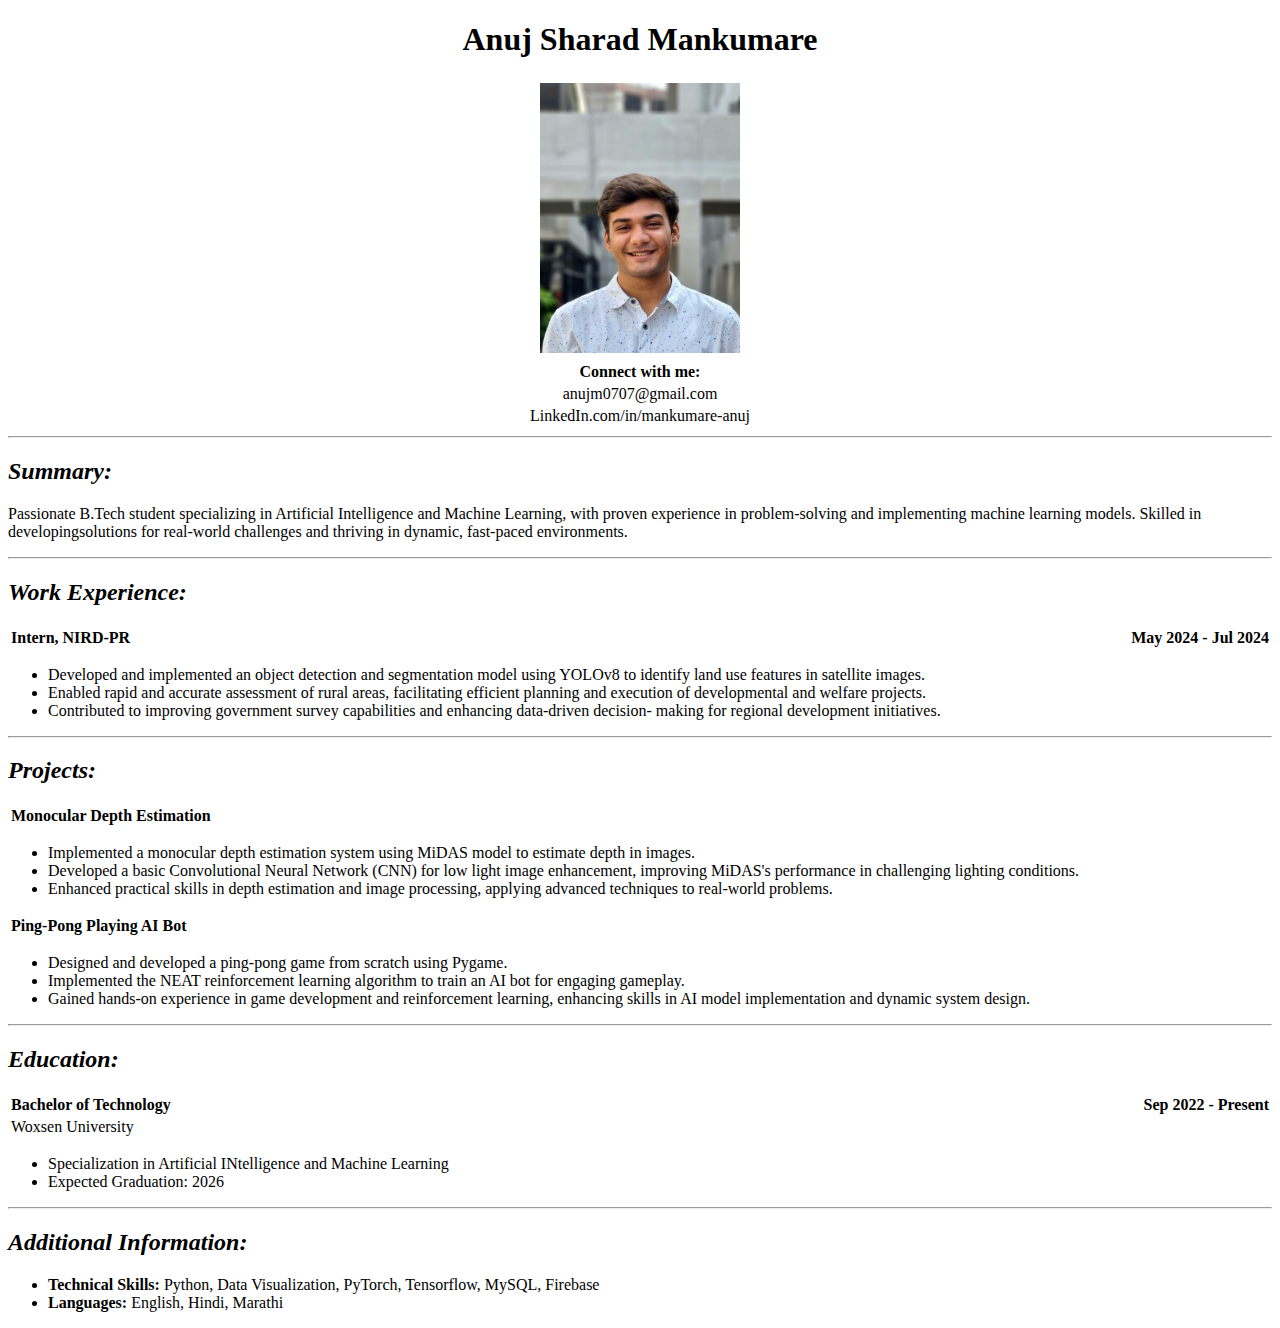
<file: WT_lab1/index.html>
<!DOCTYPE html>
<html>
  <head>
    <title>My CV</title>
    <link rel="icon" type="image/x-icon" href="../assets/small Prime.png"/>
  </head>
  <body>
    <h1 align="center">Anuj Sharad Mankumare</h1>
    <table align="center">
      <tr>
        <td align="center">
          <img
            src="../assets/Anuj Linkdin Pic.jpg"
            alt="My Profile Picture"
            style="width: 200px; height: 270px"
          />
        </td>
      </tr>
    </table>
    <div>
      <table align="center">
        <tr>
          <th>Connect with me:</th>
        </tr>
        <tr>
          <td align="center">anujm0707@gmail.com</td>
        </tr>
        <tr>
          <td align="center">LinkedIn.com/in/mankumare-anuj</td>
        </tr>
      </table>
    </div>
    <hr />
    <div>
      <h2>
        <b><i>Summary:</i></b>
      </h2>
      <p>
        Passionate B.Tech student specializing in Artificial Intelligence and
        Machine Learning, with proven experience in problem-solving and
        implementing machine learning models. Skilled in developingsolutions for
        real-world challenges and thriving in dynamic, fast-paced environments.
      </p>
    </div>
    <hr />
    <!-- Work Experience -->
    <div>
      <h2>
        <b><i>Work Experience:</i></b>
      </h2>
      <table style="width: 100%">
        <tr>
          <td align="left"><b>Intern, NIRD-PR</b></td>
          <td align="right"><b>May 2024 - Jul 2024</b></td>
        </tr>
      </table>
      <ul>
        <li>
          Developed and implemented an object detection and segmentation model
          using YOLOv8 to identify land use features in satellite images.
        </li>
        <li>
          Enabled rapid and accurate assessment of rural areas, facilitating
          efficient planning and execution of developmental and welfare
          projects.
        </li>
        <li>
          Contributed to improving government survey capabilities and enhancing
          data-driven decision- making for regional development initiatives.
        </li>
      </ul>
    </div>
    <hr />
    <!-- Projects -->
    <div>
      <h2>
        <b><i>Projects:</i></b>
      </h2>
      <!-- Project1 -->
      <table style="width: 100%">
        <tr>
          <td align="left"><b>Monocular Depth Estimation</b></td>
        </tr>
      </table>
      <ul>
        <li>
          Implemented a monocular depth estimation system using MiDAS model to
          estimate depth in images.
        </li>
        <li>
          Developed a basic Convolutional Neural Network (CNN) for low light
          image enhancement, improving MiDAS's performance in challenging
          lighting conditions.
        </li>
        <li>
          Enhanced practical skills in depth estimation and image processing,
          applying advanced techniques to real-world problems.
        </li>
      </ul>
      <!-- Project2 -->
      <table style="width: 100%">
        <tr>
          <td align="left"><b>Ping-Pong Playing AI Bot</b></td>
        </tr>
      </table>
      <ul>
        <li>
          Designed and developed a ping-pong game from scratch using Pygame.
        </li>
        <li>
          Implemented the NEAT reinforcement learning algorithm to train an AI
          bot for engaging gameplay.
        </li>
        <li>
          Gained hands-on experience in game development and reinforcement
          learning, enhancing skills in AI model implementation and dynamic
          system design.
        </li>
      </ul>
    </div>
    <hr />
    <!-- Education -->
    <div>
      <h2>
        <b><i>Education:</i></b>
      </h2>
      <table style="width: 100%">
        <tr>
          <td align="left"><b>Bachelor of Technology</b></td>
          <td align="right"><b>Sep 2022 - Present</b></td>
        </tr>
        <tr>
          <td align="left">Woxsen University</td>
        </tr>
      </table>
      <ul>
        <li>Specialization in Artificial INtelligence and Machine Learning</li>
        <li>Expected Graduation: 2026</li>
      </ul>
    </div>
    <hr />
    <!-- Additional Information -->
    <div>
      <h2>
        <b><i>Additional Information:</i></b>
      </h2>
      <ul>
        <li>
          <b>Technical Skills:</b> Python, Data Visualization, PyTorch,
          Tensorflow, MySQL, Firebase
        </li>
        <li><b>Languages:</b> English, Hindi, Marathi</li>
      </ul>
    </div>
  </body>
</html>
</file>
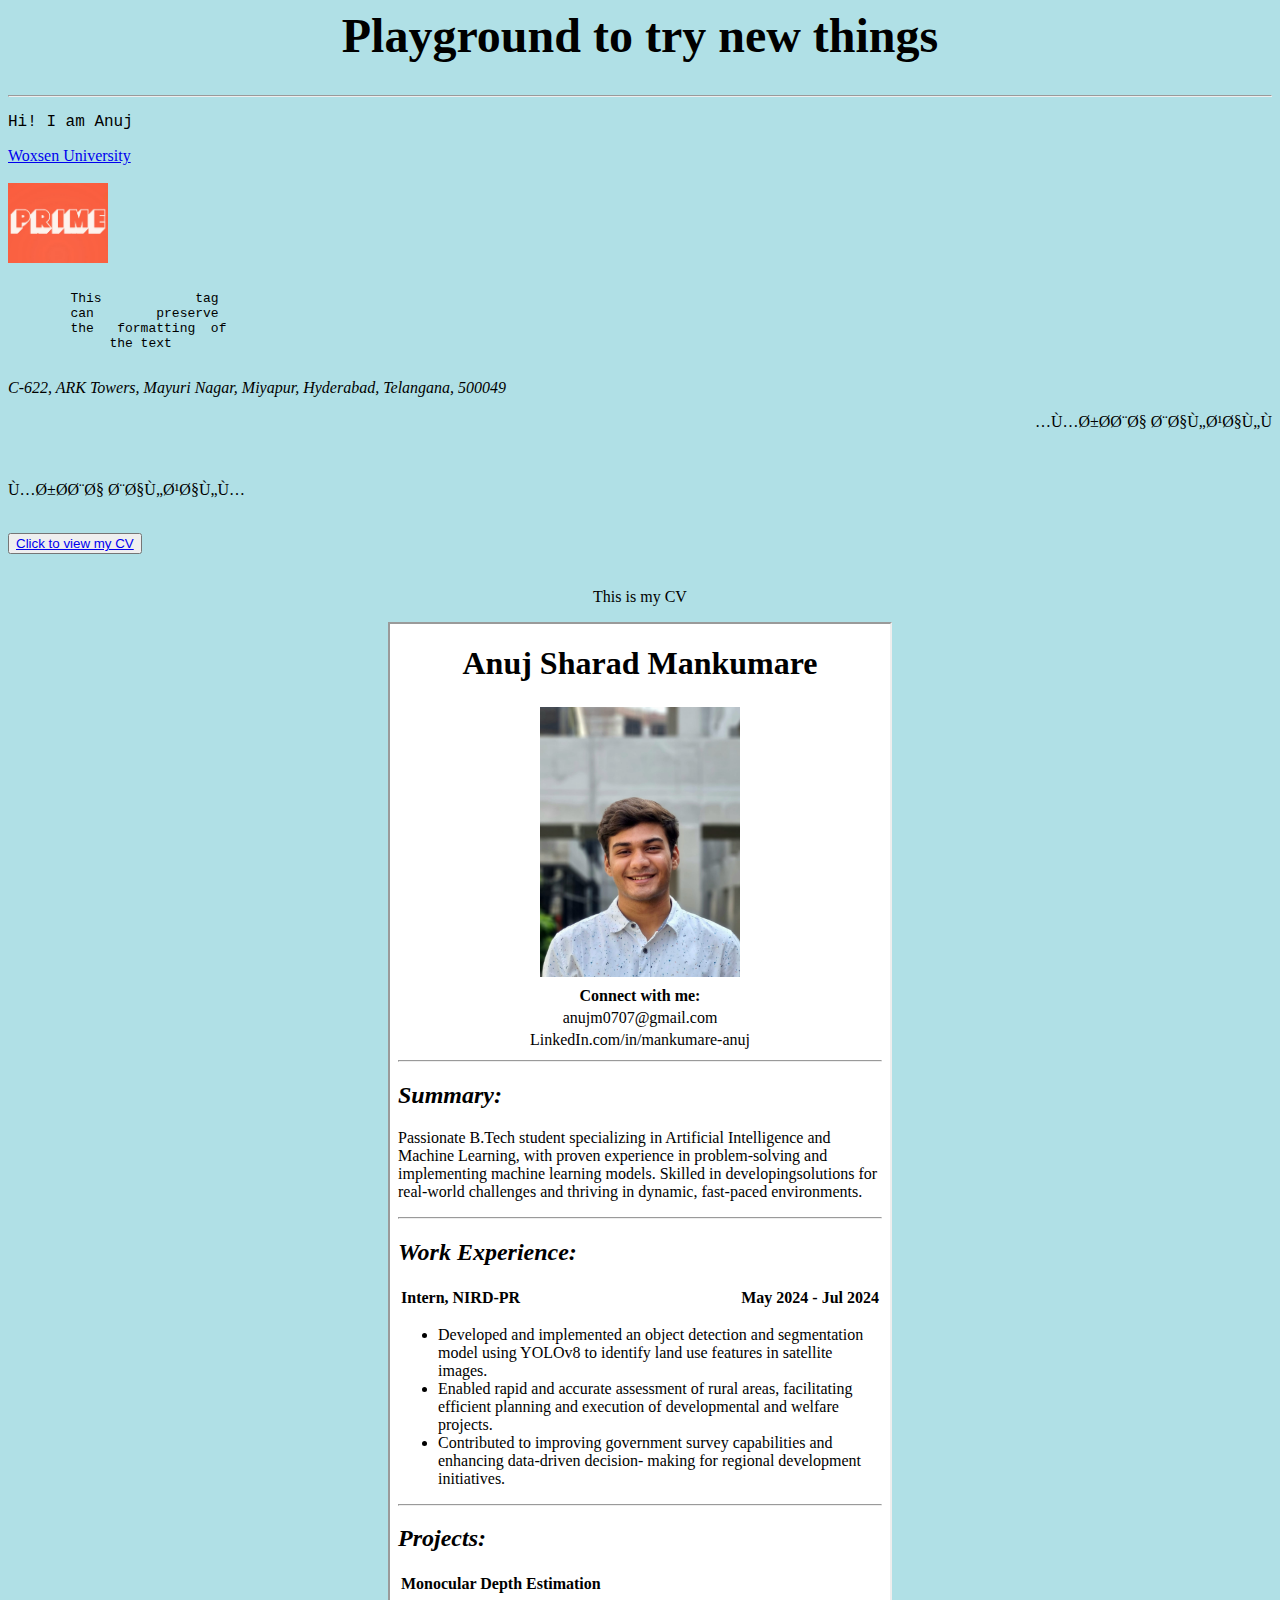
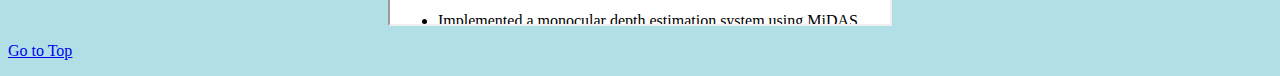
<file: Class/class1.html>
<! DOCTYPE html>
<html>
  <head>
    <title>Class</title>
   <!-- <meta charset="UTF-8"> -->
  </head>

  <body style="background-color: powderblue;"> <!-- adds background color -->
    <h1 id="top" style="font-size:300%" align="center"> Playground to try new things</h1>
    <hr>        <!-- adds horizontal line -->
    <p title="my name" style="font-family:Courier">Hi! I am Anuj</p>     <!-- shows tooltip on hover -->
    <a href="https://www.woxsen.edu.in"> Woxsen University</a>      <!-- open link in new tab -->
    <br/>
    <br/>
    <img src="../assets/small Prime.png" width="100" height="80" alt="My logo">   <!-- Use an image-->
    <pre>                                                   <!-- preserves formatting-->
        This            tag
        can        preserve 
        the   formatting  of
             the text
    </pre>
    <address>
        C-622, ARK Towers,
        Mayuri Nagar,
        Miyapur, Hyderabad,
        Telangana,
        500049
    </address>

    <bdo dir="rtl">
            <p>مرحبا بالعالم</p>
    </bdo>
    <br/>
    <bdo dir="ltr">
        <p>مرحبا بالعالم</p>
    </bdo>

    <br/>
    <button type="button"><a href="#section">Click to view my CV</a></button>
    <br/>
    <br/>
    <div id="section" align="center">
        <p> This is my CV</p>
        <iframe style="background-color: white;" src="../WT_lab1/index.html" height="1000" width="500"></iframe>
    </div>

    <p><a href="#top">Go to Top</a></p>
  </body>
</html>
</file>
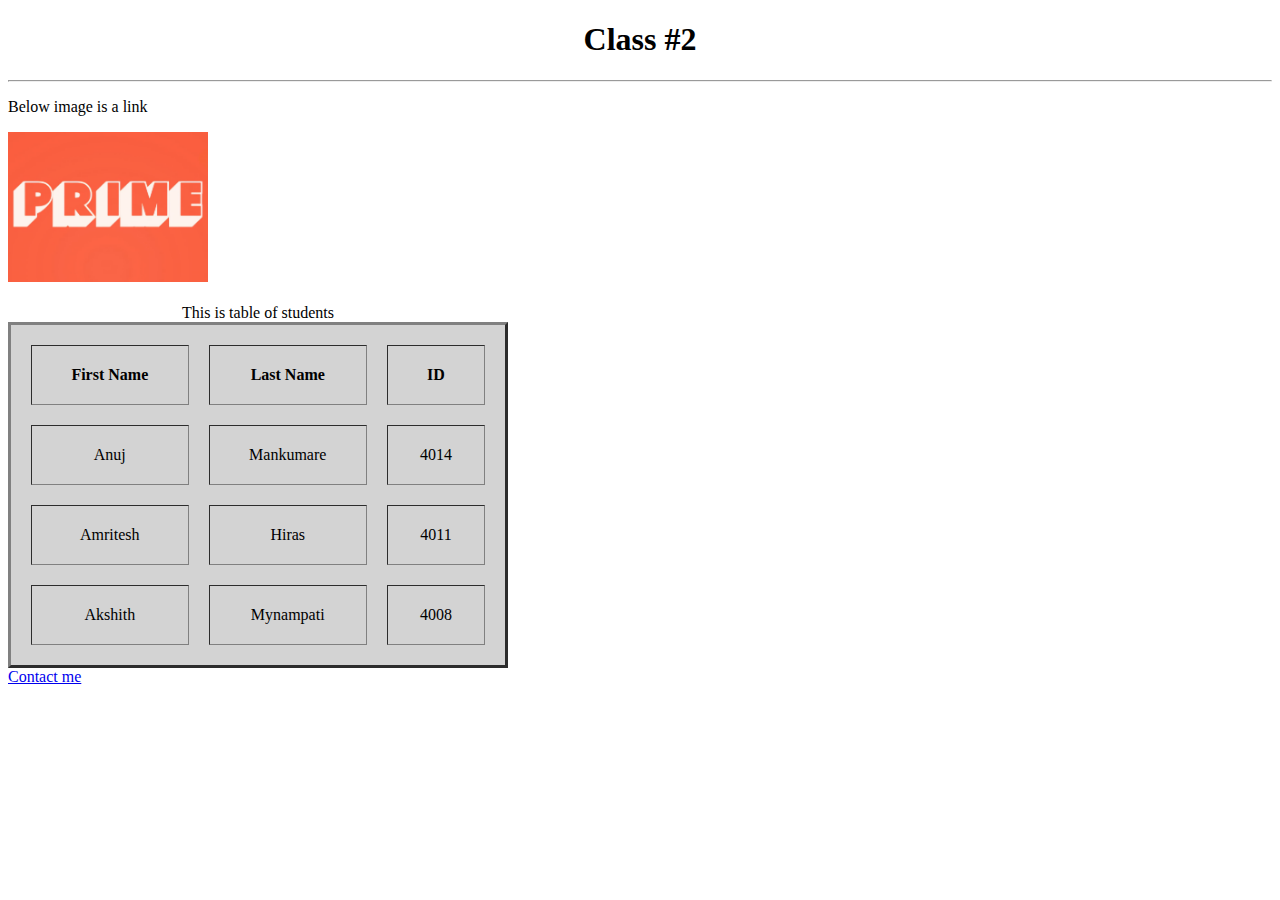
<file: Class/class2.html>
<!DOCTYPE html>
<html>
    <head>
        <title>Class2</title>
    </head>
    <body>
        <h1 align="center">Class #2</h1>
        <hr>
        
        <p>Below image is a link</p>
        <a href="https://www.woxsen.edu.in">
            <img src="../assets/small Prime.png" width="200" height="150">
        </a>
        </br>
        </br>
        <table border="3" height="200" width="500" bgcolor="lightgrey" cellspacing="20" cellpadding="20">
            <caption>This is table of students</caption>
            <tr>
                <th> First Name </th>
                <th> Last Name </th>
                <th> ID </th>
            </tr>

            <tr>
                <td align="center"> Anuj </td>
                <td align="center"> Mankumare </td>
                <td align="center"> 4014 </td>
            </tr>

            <tr>
                <td align="center"> Amritesh </td>
                <td align="center"> Hiras </td>
                <td align="center"> 4011 </td>
            </tr>

            <tr>
                <td align="center"> Akshith </td>
                <td align="center"> Mynampati </td>
                <td align="center"> 4008 </td>
            </tr>
            <colgroup>
                <col span="2" background-color="lightblue">
            </colgroup>
        </table>
        <a href="mailto:anujm0707@gmail.com">Contact me</a>
    </body>
</html>
</file>
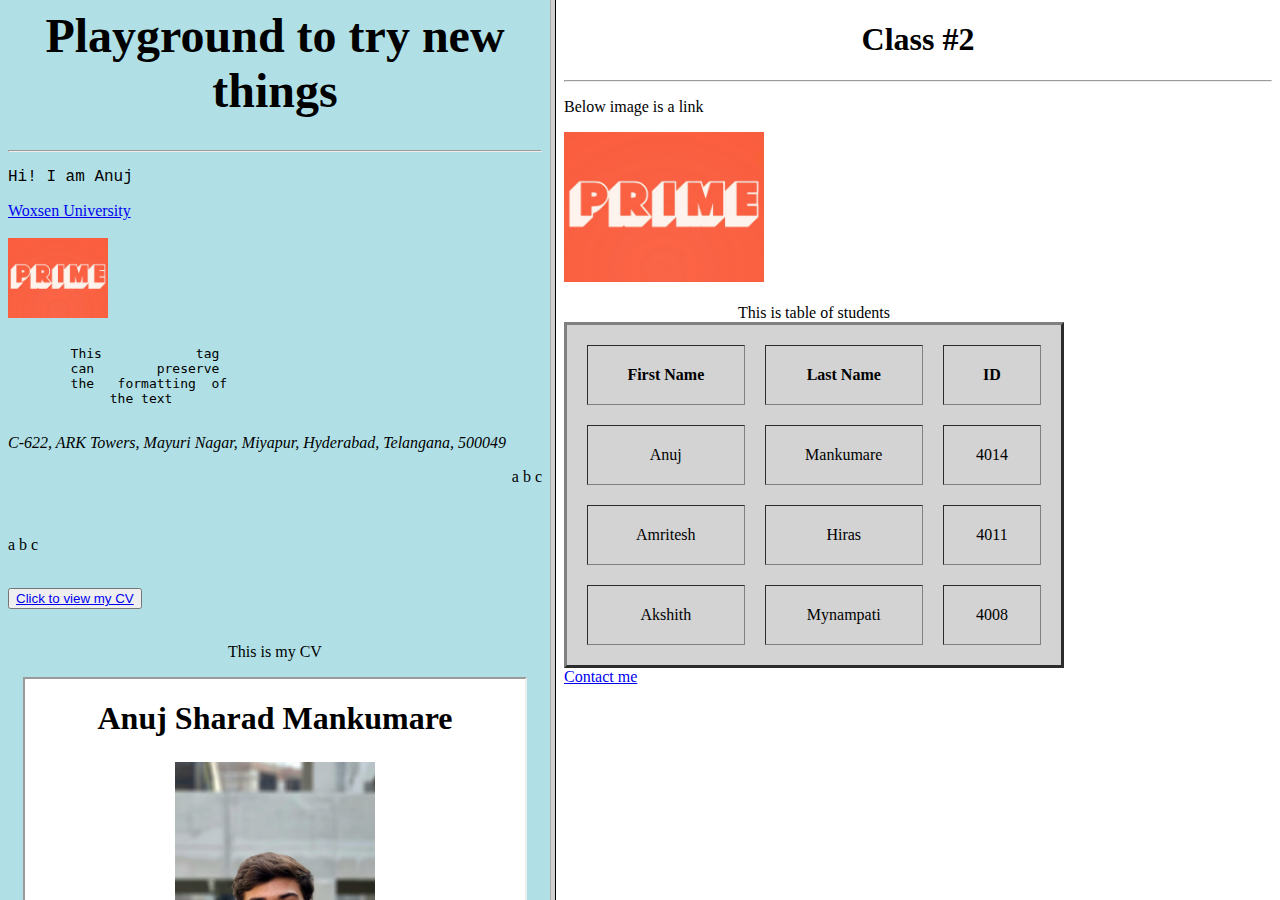
<file: Class/frames.html>
<!DOCTYPE html>
<html>
    <head>
        <title>Class</title>
        <meta charset="UTF-8">
    </head>
    <frameset cols="550,*">
        <frame src="./index1.html" name="leftFrame" />
        <frame src="./index2.html" name="rightFrame"/>
    </frameset>
</html>
</file>
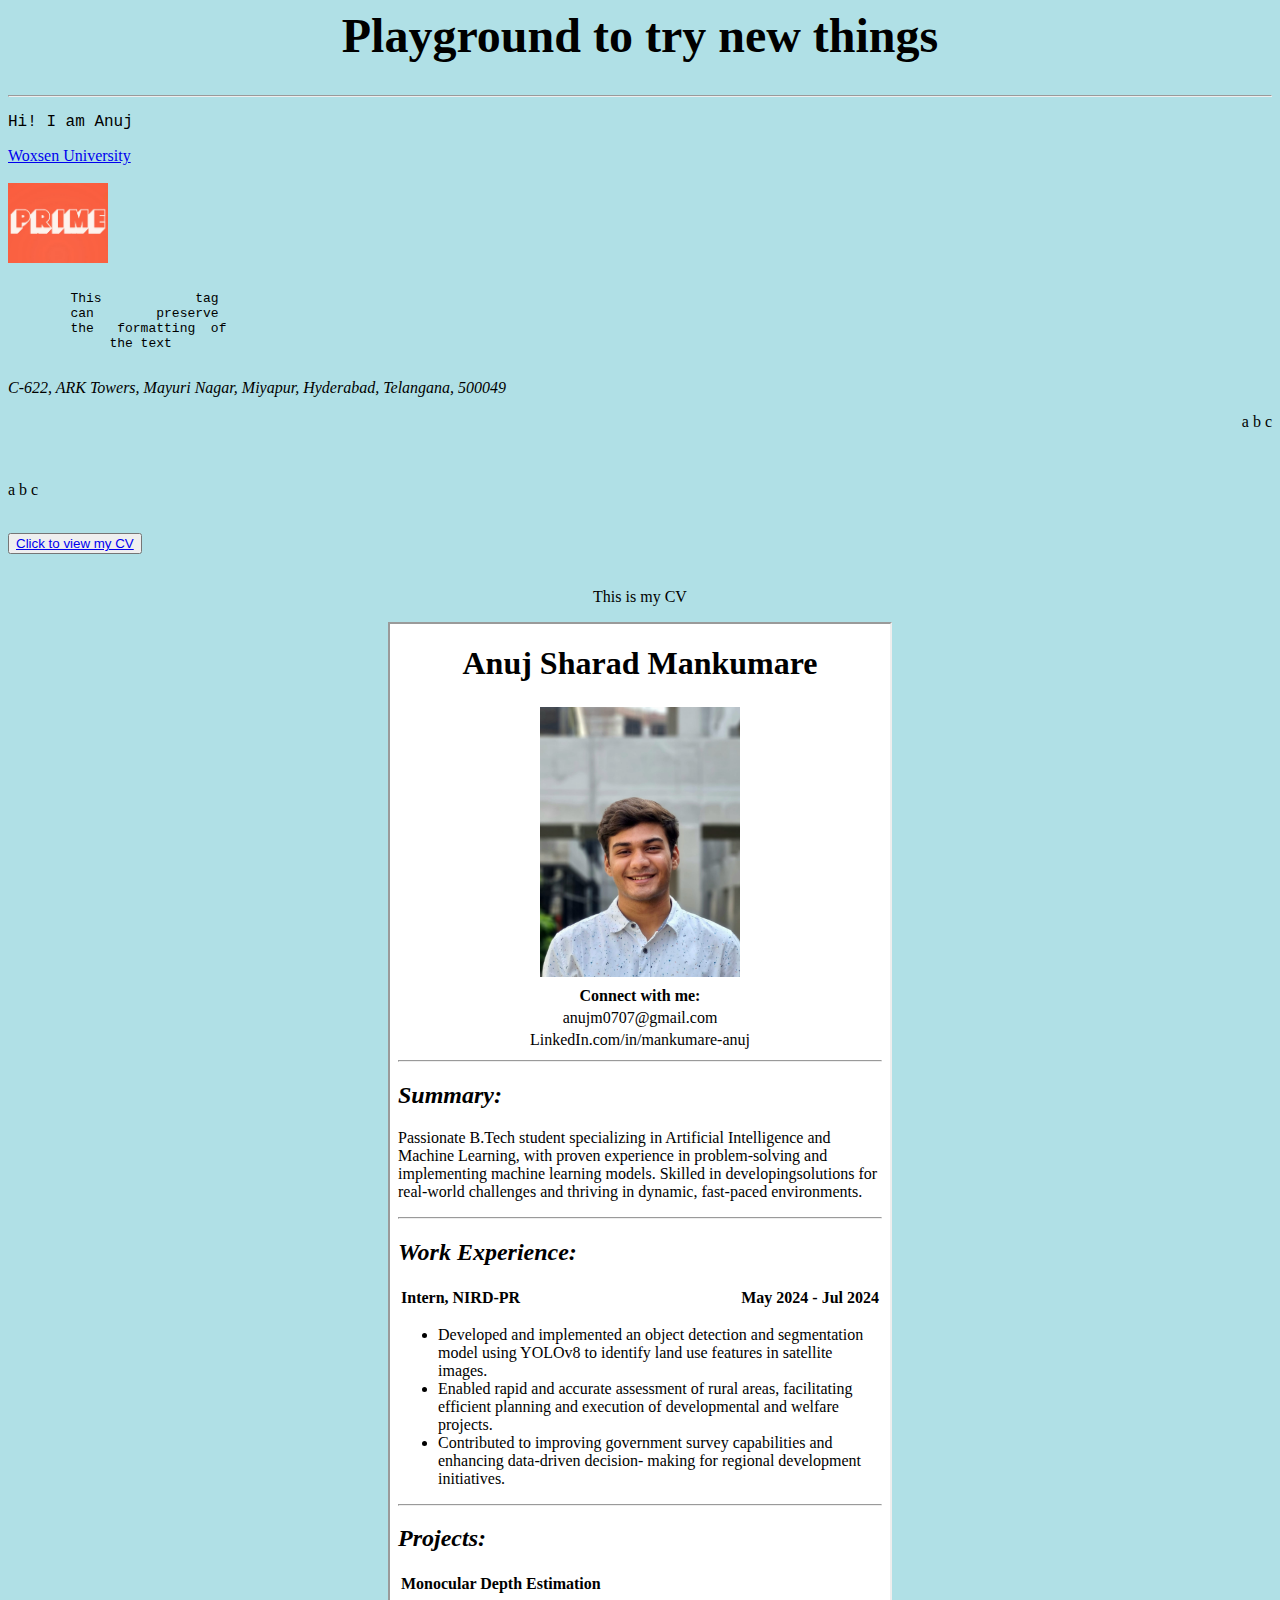
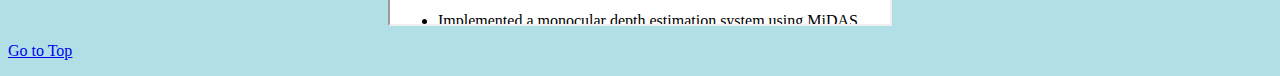
<file: Class/index1.html>
<! DOCTYPE html>
<html>
  <head>
    <title>Class</title>
    <meta charset="UTF-8">
  </head>

  <body style="background-color: powderblue;"> <!-- adds background color -->
    <h1 id="top" style="font-size:300%" align="center"> Playground to try new things</h1>
    <hr>        <!-- adds horizontal line -->
    <p title="my name" style="font-family:Courier">Hi! I am Anuj</p>     <!-- shows tooltip on hover -->
    <a href="https://www.woxsen.edu.in"> Woxsen University</a>      <!-- open link in new tab -->
    <br/>
    <br/>
    <img src="../WT_lab1/small Prime.png" width="100" height="80" alt="My logo">   <!-- Use an image-->
    <pre>                                                   <!-- preserves formatting-->
        This            tag
        can        preserve 
        the   formatting  of
             the text
    </pre>
    <address>
        C-622, ARK Towers,
        Mayuri Nagar,
        Miyapur, Hyderabad,
        Telangana,
        500049
    </address>

    <bdo dir="rtl">
            <p>a b c</p>
    </bdo>
    <br/>
    <bdo dir="ltr">
        <p>a b c</p>
    </bdo>

    <br/>
    <button type="button"><a href="#section">Click to view my CV</a></button>
    <br/>
    <br/>
    <div id="section" align="center">
        <p> This is my CV</p>
        <iframe style="background-color: white;" src="../WT_lab1/index.html" height="1000" width="500"></iframe>
    </div>

    <p><a href="#top">Go to Top</a></p>
  </body>
</html>
</file>
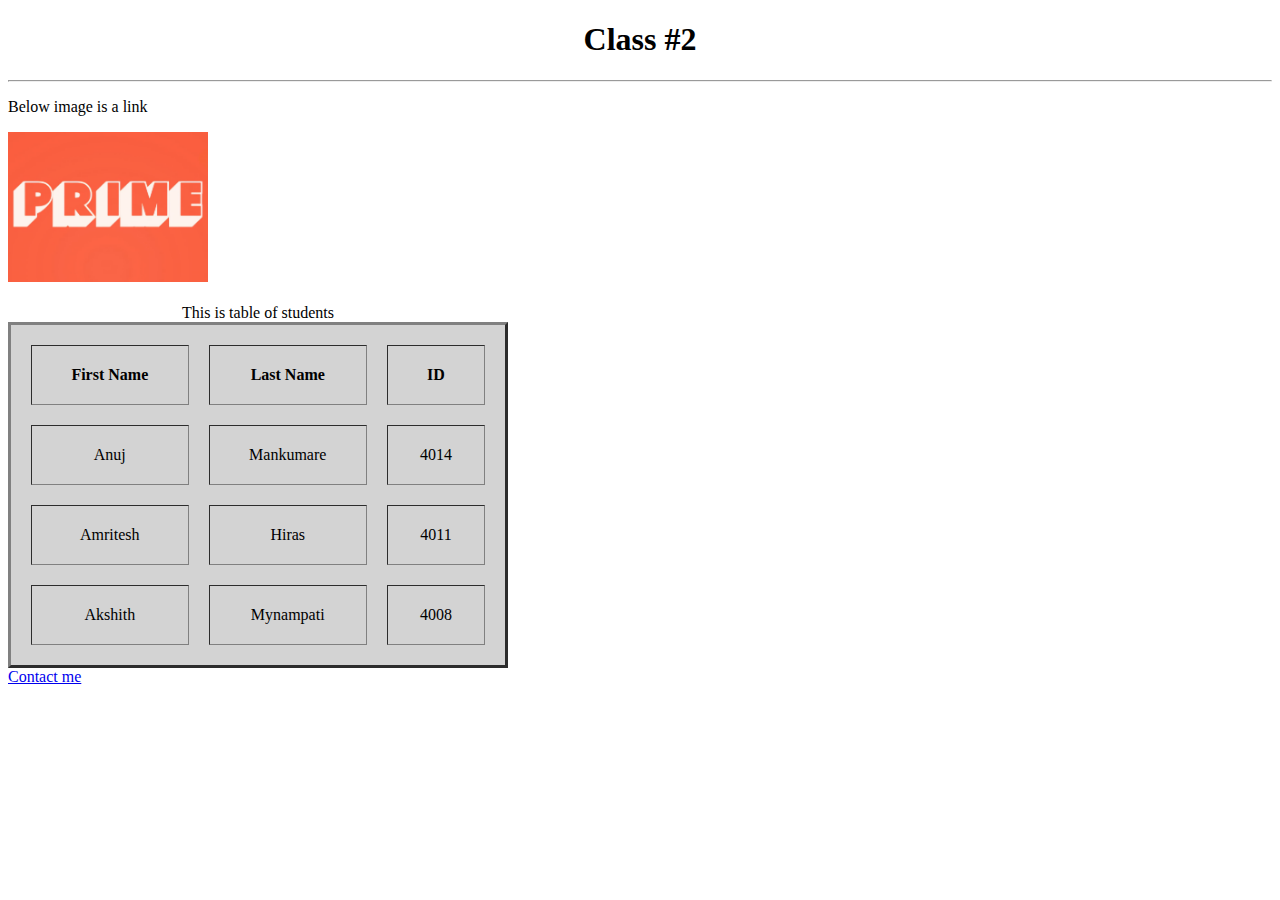
<file: Class/index2.html>
<!DOCTYPE html>
<html>
    <head>
        <title>Class2</title>
    </head>
    <body>
        <h1 align="center">Class #2</h1>
        <hr>
        
        <p>Below image is a link</p>
        <a href="https://www.woxsen.edu.in">
            <img src="../WT_lab1/small Prime.png" width="200" height="150">
        </a>
        </br>
        </br>
        <table border="3" height="200" width="500" bgcolor="lightgrey" cellspacing="20" cellpadding="20">
            <caption>This is table of students</caption>
            <tr>
                <th> First Name </th>
                <th> Last Name </th>
                <th> ID </th>
            </tr>

            <tr>
                <td align="center"> Anuj </td>
                <td align="center"> Mankumare </td>
                <td align="center"> 4014 </td>
            </tr>

            <tr>
                <td align="center"> Amritesh </td>
                <td align="center"> Hiras </td>
                <td align="center"> 4011 </td>
            </tr>

            <tr>
                <td align="center"> Akshith </td>
                <td align="center"> Mynampati </td>
                <td align="center"> 4008 </td>
            </tr>
            <colgroup>
                <col span="2" background-color="lightblue">
            </colgroup>
        </table>
        <a href="mailto:anujm0707@gmail.com">Contact me</a>
    </body>
</html>
</file>
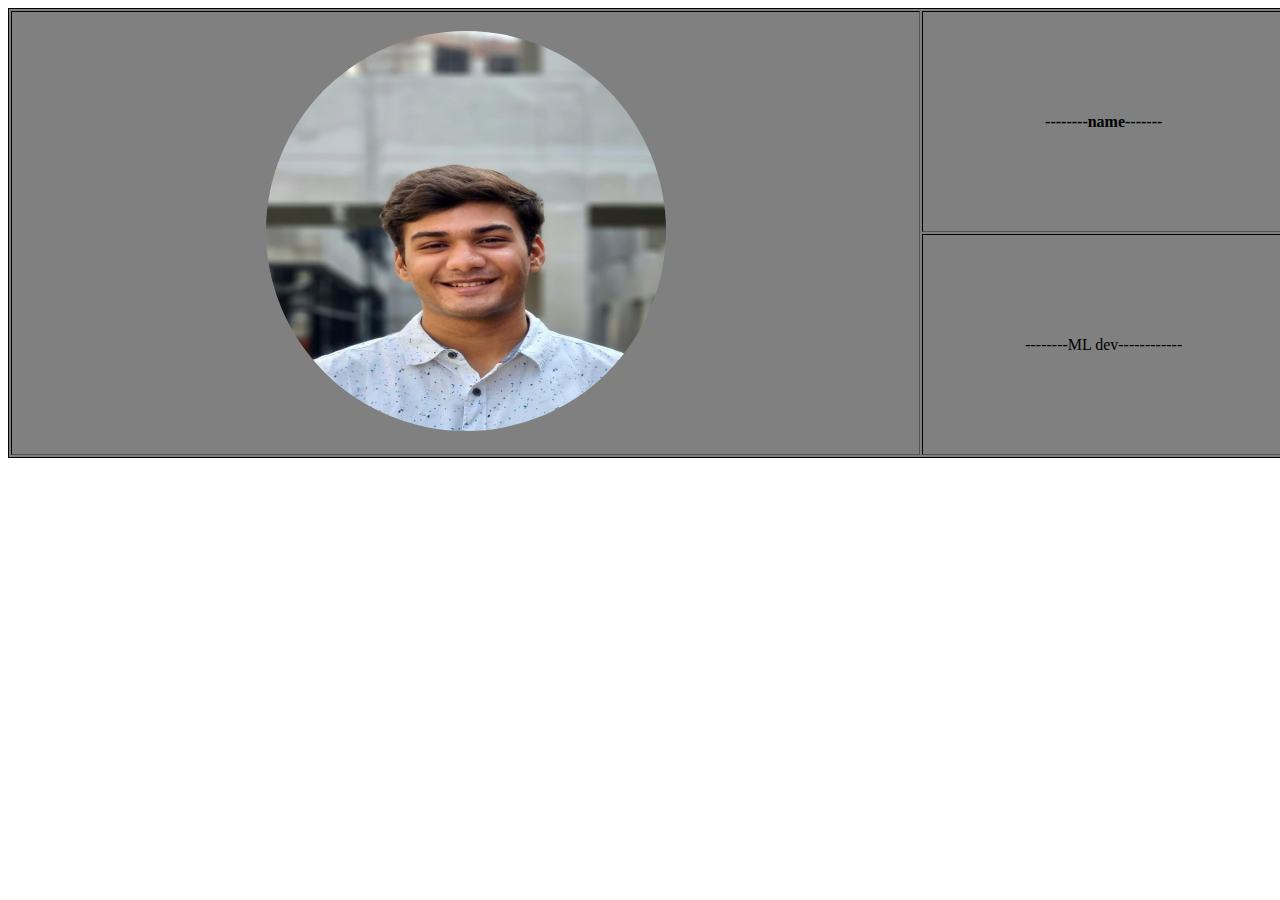
<file: Experimental/goodCV.html>
<!DOCTYPE html>
<html>
    <head>
        <title>Good CV</title>
        <link rel="icon" type="image/x-icon" href="../assets/small Prime.png" />
        <link rel="stylesheet" type="text/css" href = "goodCV.css">
    </head>
    <body class="body">
        <div class="banner">
            <table class="bannerTable" border="3">
                <tr>
                    <th rowspan="2"><img class="heroPic" src="../assets/Anuj Linkdin Pic.jpg"></th>
                    <th>--------name-------</th>
                </tr>
                <tr>
                    <td>--------ML dev------------</td>
                </tr>
            </table>
        </div>
    </body>
</html>
</file>
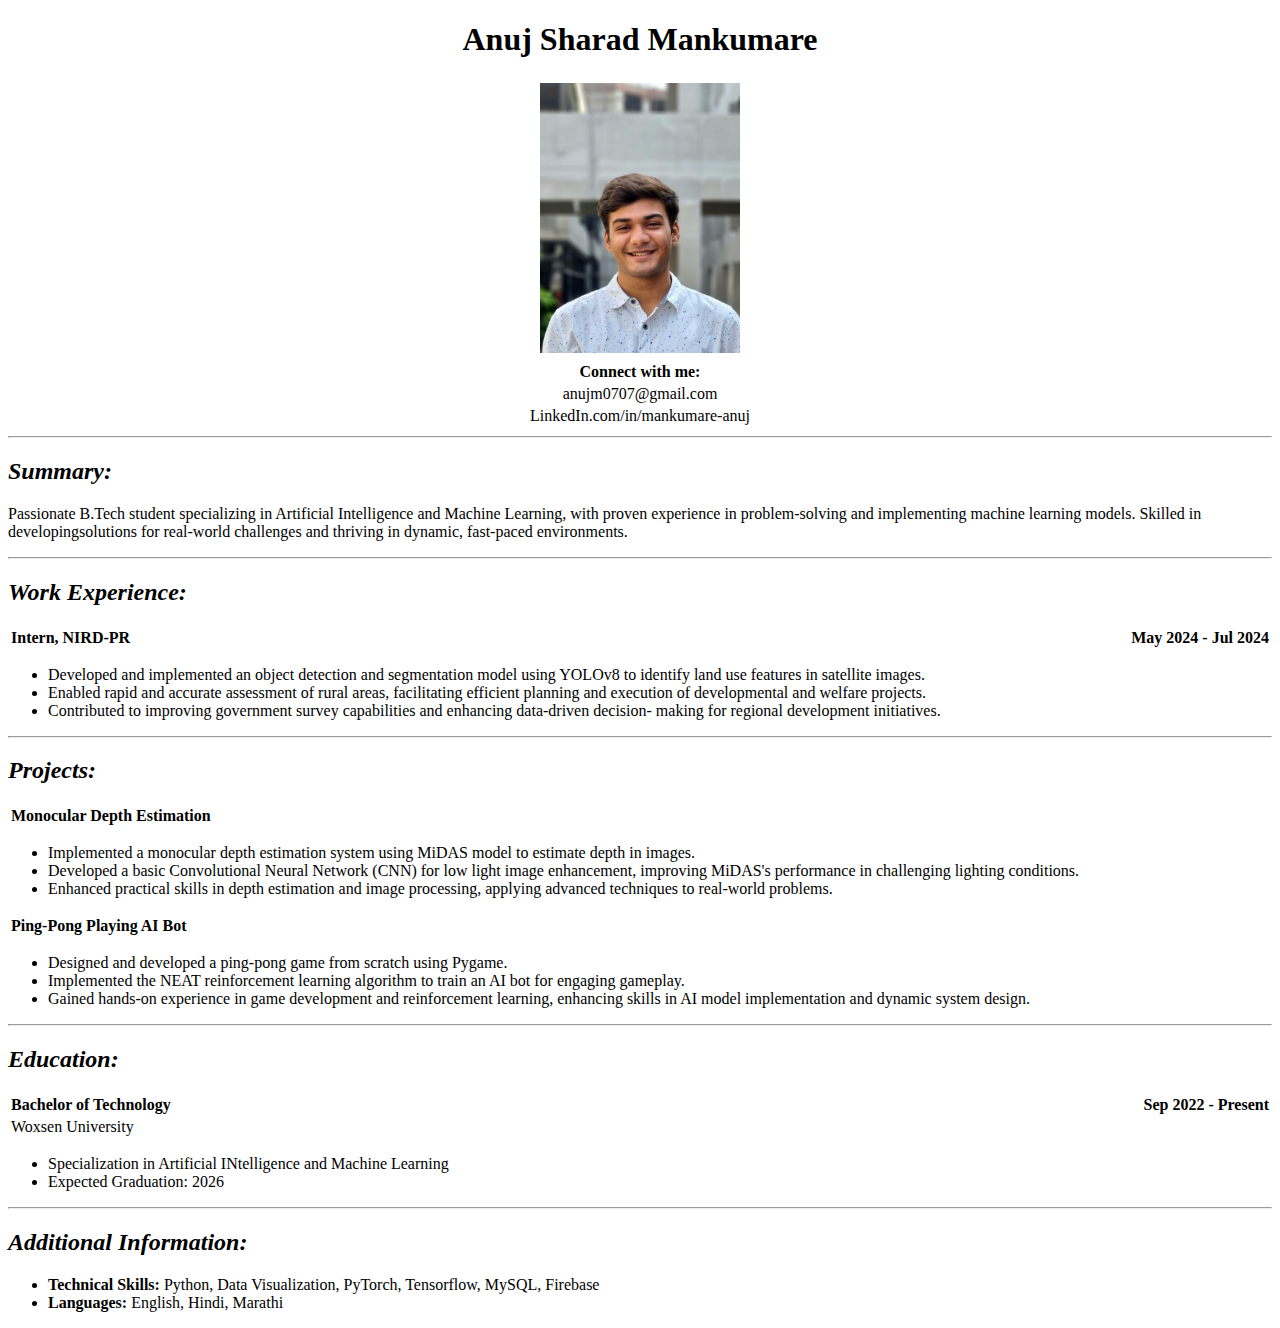
<file: WT_lab1/CV.html>
<!DOCTYPE html>

<html>
  <head>
    <title>My CV</title>
    <link rel="icon" type="image/x-icon" href="./small Prime.png"/>
  </head>

  <body>
    <h1 align="center">Anuj Sharad Mankumare</h1>
    <table align="center">
      <tr>
        <td align="center">
          <img
            src="./Anuj Linkdin Pic.jpg"
            alt="My Profile Picture"
            style="width: 200px; height: 270px"
          />
        </td>
      </tr>
    </table>

    <div>
      <table align="center">
        <tr>
          <th>Connect with me:</th>
        </tr>
        <tr>
          <td align="center">anujm0707@gmail.com</td>
        </tr>
        <tr>
          <td align="center">LinkedIn.com/in/mankumare-anuj</td>
        </tr>
      </table>
    </div>

    <hr />

    <div>
      <h2>
        <b><i>Summary:</i></b>
      </h2>
      <p>
        Passionate B.Tech student specializing in Artificial Intelligence and
        Machine Learning, with proven experience in problem-solving and
        implementing machine learning models. Skilled in developingsolutions for
        real-world challenges and thriving in dynamic, fast-paced environments.
      </p>
    </div>

    <hr />

    <!-- Work Experience -->
    <div>
      <h2>
        <b><i>Work Experience:</i></b>
      </h2>
      <table style="width: 100%">
        <tr>
          <td align="left"><b>Intern, NIRD-PR</b></td>
          <td align="right"><b>May 2024 - Jul 2024</b></td>
        </tr>
      </table>
      <ul>
        <li>
          Developed and implemented an object detection and segmentation model
          using YOLOv8 to identify land use features in satellite images.
        </li>
        <li>
          Enabled rapid and accurate assessment of rural areas, facilitating
          efficient planning and execution of developmental and welfare
          projects.
        </li>
        <li>
          Contributed to improving government survey capabilities and enhancing
          data-driven decision- making for regional development initiatives.
        </li>
      </ul>
    </div>

    <hr />

    <!-- Projects -->
    <div>
      <h2>
        <b><i>Projects:</i></b>
      </h2>

      <!-- Project1 -->
      <table style="width: 100%">
        <tr>
          <td align="left"><b>Monocular Depth Estimation</b></td>
        </tr>
      </table>
      <ul>
        <li>
          Implemented a monocular depth estimation system using MiDAS model to
          estimate depth in images.
        </li>
        <li>
          Developed a basic Convolutional Neural Network (CNN) for low light
          image enhancement, improving MiDAS's performance in challenging
          lighting conditions.
        </li>
        <li>
          Enhanced practical skills in depth estimation and image processing,
          applying advanced techniques to real-world problems.
        </li>
      </ul>

      <!-- Project2 -->
      <table style="width: 100%">
        <tr>
          <td align="left"><b>Ping-Pong Playing AI Bot</b></td>
        </tr>
      </table>
      <ul>
        <li>
          Designed and developed a ping-pong game from scratch using Pygame.
        </li>
        <li>
          Implemented the NEAT reinforcement learning algorithm to train an AI
          bot for engaging gameplay.
        </li>
        <li>
          Gained hands-on experience in game development and reinforcement
          learning, enhancing skills in AI model implementation and dynamic
          system design.
        </li>
      </ul>
    </div>

    <hr />

    <!-- Education -->
    <div>
      <h2>
        <b><i>Education:</i></b>
      </h2>
      <table style="width: 100%">
        <tr>
          <td align="left"><b>Bachelor of Technology</b></td>
          <td align="right"><b>Sep 2022 - Present</b></td>
        </tr>
        <tr>
          <td align="left">Woxsen University</td>
        </tr>
      </table>
      <ul>
        <li>Specialization in Artificial INtelligence and Machine Learning</li>
        <li>Expected Graduation: 2026</li>
      </ul>
    </div>

    <hr />

    <!-- Additional Information -->
    <div>
      <h2>
        <b><i>Additional Information:</i></b>
      </h2>
      <ul>
        <li>
          <b>Technical Skills:</b> Python, Data Visualization, PyTorch,
          Tensorflow, MySQL, Firebase
        </li>
        <li><b>Languages:</b> English, Hindi, Marathi</li>
      </ul>
    </div>
  </body>
</html>
</file>
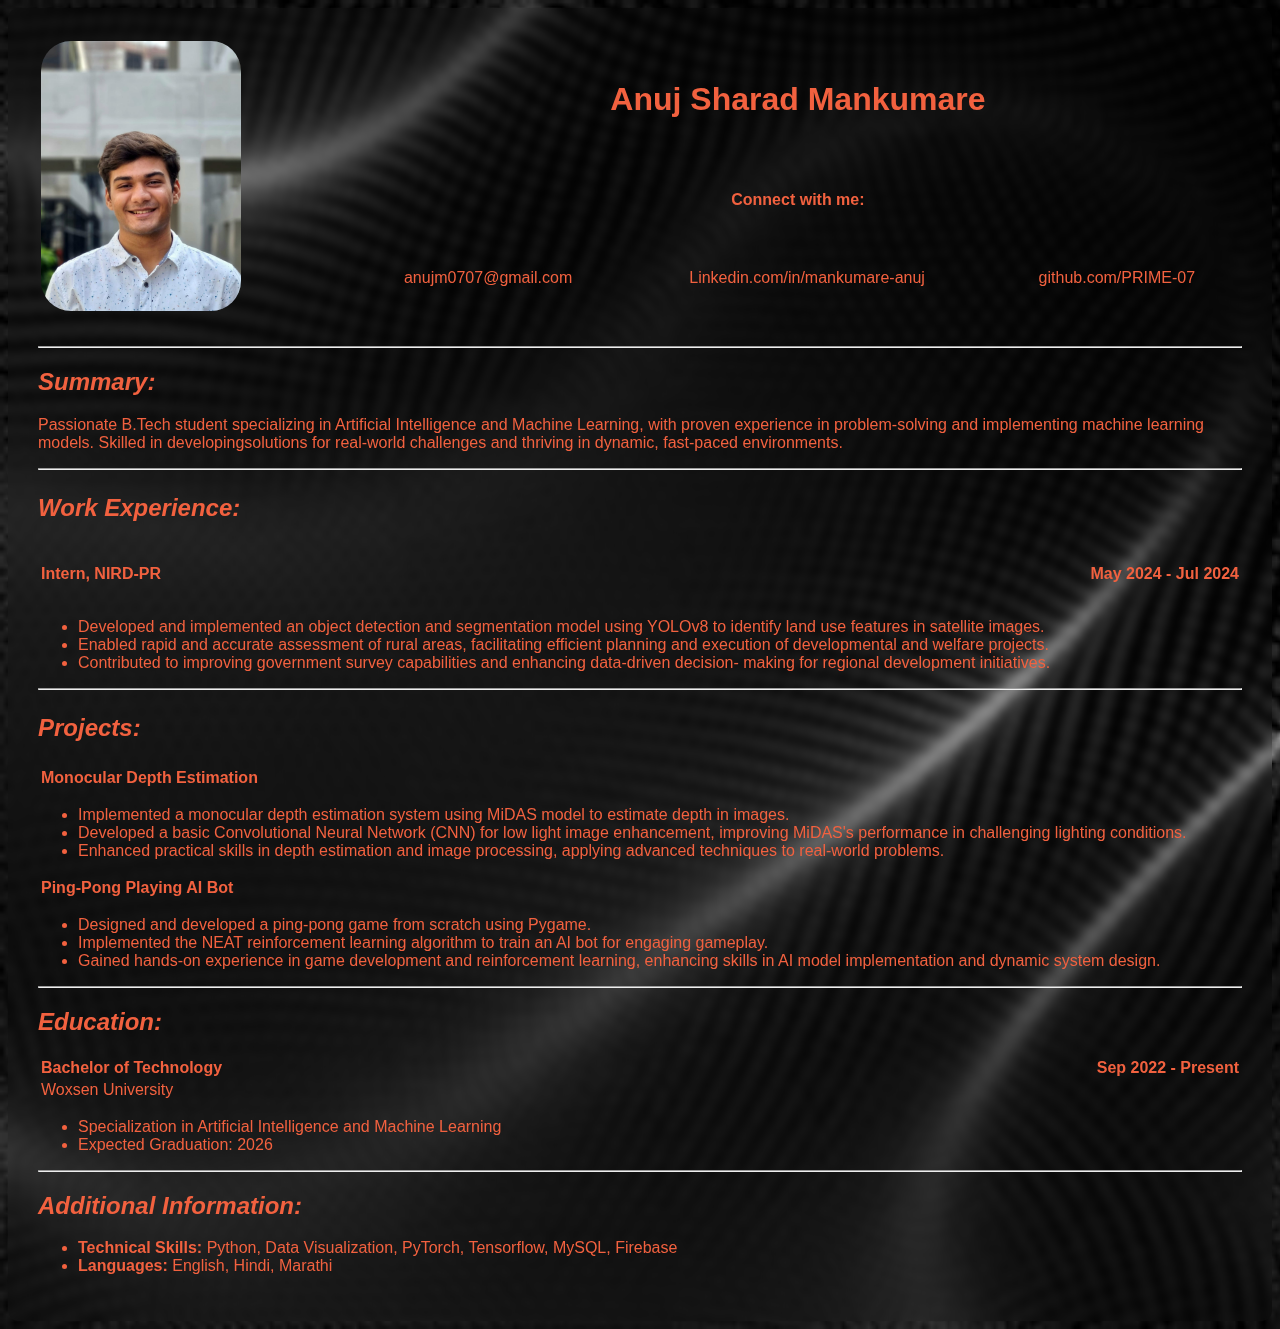
<file: WT_lab2/index2.html>
<!DOCTYPE html>

<html>
  <head>
    <title>My CV</title>
    <link rel="icon" type="image/x-icon" href="../assets/small Prime.png" />
    <link rel="stylesheet" type="text/css" href = "index2.css"
  </head>

  <body class="body">
    <!--My Name-->
    <div class="fulldiv" align="center">
      <table class="nametable">
        <tr>
          <td rowspan="3">
            <img
              class="pfp"
              src="../assets/Anuj Linkdin Pic.jpg"
              alt="My Profile Picture"
            />
          </td>
          <td class="name" colspan="3"><h1>Anuj Sharad Mankumare</h1></td>
        </tr>
        <tr>
          <td colspan="3" align="center">
            <p class="main_heading">Connect with me:</p>
          </td>
        </tr>
        <tr>
          <td align="center"><p class="sub_heading">anujm0707@gmail.com</p></td>
          <td align="center">
            <p class="sub_heading">Linkedin.com/in/mankumare-anuj</p>
          </td>
          <td align="center"><p class="sub_heading">github.com/PRIME-07</p></td>
        </tr>
      </table>
    </div>

    <hr />

    <div>
      <h2 class="sub_heading">
        <b><i>Summary:</i></b>
      </h2>
      <p class="sub_heading">
        Passionate B.Tech student specializing in Artificial Intelligence and
        Machine Learning, with proven experience in problem-solving and
        implementing machine learning models. Skilled in developingsolutions for
        real-world challenges and thriving in dynamic, fast-paced environments.
      </p>
    </div>

    <hr />

    <!-- Work Experience -->
    <div>
      <h2 class="sub_heading">
        <b
          ><i><p class="sub_heading">Work Experience:</p></i></b
        >
      </h2>
      <table style="width: 100%" class="sub_heading">
        <tr>
          <td align="left">
            <p class="sub_heading"><b>Intern, NIRD-PR</b></p>
          </td>
          <td align="right">
            <p class="sub_heading"><b>May 2024 - Jul 2024</b></p>
          </td>
        </tr>
      </table>
      <ul class="sub_heading">
        <li>
          Developed and implemented an object detection and segmentation model
          using YOLOv8 to identify land use features in satellite images.
        </li>
        <li>
          Enabled rapid and accurate assessment of rural areas, facilitating
          efficient planning and execution of developmental and welfare
          projects.
        </li>
        <li>
          Contributed to improving government survey capabilities and enhancing
          data-driven decision- making for regional development initiatives.
        </li>
      </ul>
    </div>

    <hr />

    <!-- Projects -->
    <div>
      <h2 class="sub_heading">
        <b
          ><p class="sub_heading"><i>Projects:</i></p></b
        >
      </h2>

      <!-- Project1 -->
      <table style="width: 100%" class="sub_heading">
        <tr>
          <td align="left"><b>Monocular Depth Estimation</b></td>
        </tr>
      </table>
      <ul class="sub_heading">
        <li>
          Implemented a monocular depth estimation system using MiDAS model to
          estimate depth in images.
        </li>
        <li>
          Developed a basic Convolutional Neural Network (CNN) for low light
          image enhancement, improving MiDAS's performance in challenging
          lighting conditions.
        </li>
        <li>
          Enhanced practical skills in depth estimation and image processing,
          applying advanced techniques to real-world problems.
        </li>
      </ul>

      <!-- Project2 -->
      <table style="width: 100%" class="sub_heading">
        <tr>
          <td align="left"><b>Ping-Pong Playing AI Bot</b></td>
        </tr>
      </table>
      <ul class="sub_heading">
        <li>
          Designed and developed a ping-pong game from scratch using Pygame.
        </li>
        <li>
          Implemented the NEAT reinforcement learning algorithm to train an AI
          bot for engaging gameplay.
        </li>
        <li>
          Gained hands-on experience in game development and reinforcement
          learning, enhancing skills in AI model implementation and dynamic
          system design.
        </li>
      </ul>
    </div>

    <hr />

    <!-- Education -->
    <div>
      <h2 class="sub_heading">
        <b><i>Education:</i></b>
      </h2>
      <table style="width: 100%" class="sub_heading">
        <tr>
          <td align="left"><b>Bachelor of Technology</b></td>
          <td align="right"><b>Sep 2022 - Present</b></td>
        </tr>
        <tr>
          <td align="left">Woxsen University</td>
        </tr>
      </table>
      <ul class="sub_heading">
        <li>Specialization in Artificial Intelligence and Machine Learning</li>
        <li>Expected Graduation: 2026</li>
      </ul>
    </div>

    <hr />

    <!-- Additional Information -->
    <div>
      <h2 class="sub_heading">
        <b><i>Additional Information:</i></b>
      </h2>
      <ul class="sub_heading">
        <li>
          <b>Technical Skills:</b> Python, Data Visualization, PyTorch,
          Tensorflow, MySQL, Firebase
        </li>
        <li><b>Languages:</b> English, Hindi, Marathi</li>
      </ul>
    </div>
  </body>
</html>
</file>
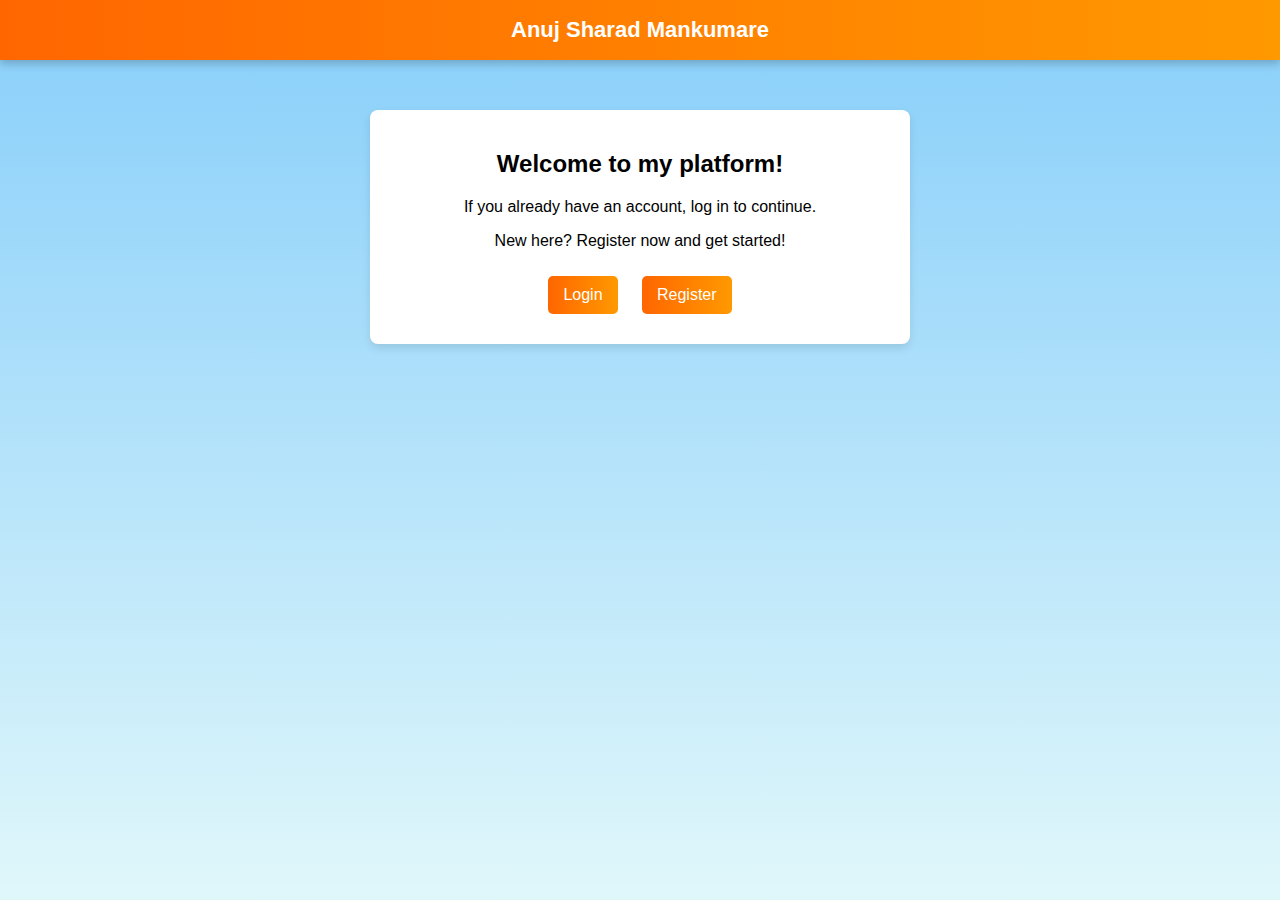
<file: WT_lab3/homepage.html>
<!DOCTYPE html>
<html>
<head>
    <title>HomePage</title>
    <link rel="stylesheet" href="HomeStyle.css">
</head>
<body>
    <div class="header">Anuj Sharad Mankumare</div>

    <div class="container">
        <h2>Welcome to my platform!</h2>
        <p>If you already have an account, log in to continue.</p>
        <p>New here? Register now and get started!</p>
        
        <button onclick="location.href='loginpg.html'">Login</button>
        <button onclick="location.href='registrationPg.html'">Register</button>
    </div>
</body>
</html>
</file>
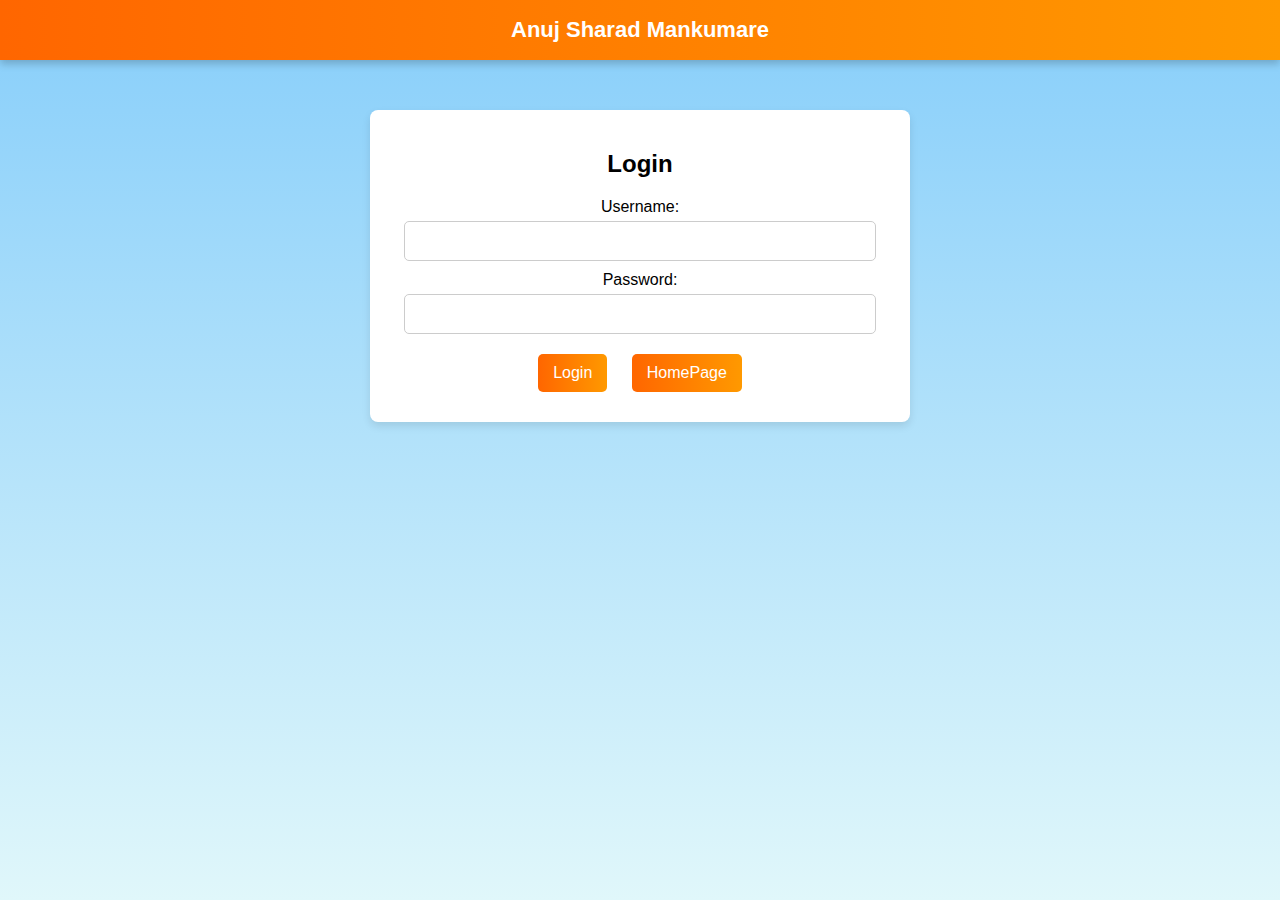
<file: WT_lab3/loginPg.html>
<!DOCTYPE html>
<html>
<head>
    <title>Login Page</title>
    <link rel="stylesheet" href="HomeStyle.css">
</head>
<body>
    <div class="header">Anuj Sharad Mankumare</div>

    <div class="container">
        <h2>Login</h2>
        <form>
            <label for="username">Username:</label>
            <input type="text" id="username" oninput="validUsername()">
            <br/>
            <div id="usernameError" class="error"></div>

            <label for="password">Password:</label>
            <input type="password" id="password" oninput="validPassword()">
            <br/>
            <div id="passwordError" class="error"></div>
        </form>

        <button onclick="validate()">Login</button>
        <button onclick="location.href='homepage.html'">HomePage</button>
    </div>

    <script>
        function validate(){
            if(validUsername() && validPassword()){
                alert("Login Successful!");
            }else{
                alert("Please correct the errors before submitting.");
            }
        }

        function validUsername() {
            const regex = /^[a-zA-Z0-9-_@]{4,}$/; 
            let username = document.getElementById("username").value;
            if (regex.test(username)) {
                document.getElementById("usernameError").innerHTML = "";
                return true;
            } else {
                document.getElementById("usernameError").innerHTML = "Invalid Username! Minimum 4 characters.";
                return false;
            }
        }

        function validPassword() {
            let password = document.getElementById("password").value;
            if (password.length >= 6) {
                document.getElementById("passwordError").innerHTML = "";
                return true;
            } else {
                document.getElementById("passwordError").innerHTML = "Password must be at least 6 characters.";
                return false;
            }
        }
    </script>
</body>
</html>
</file>
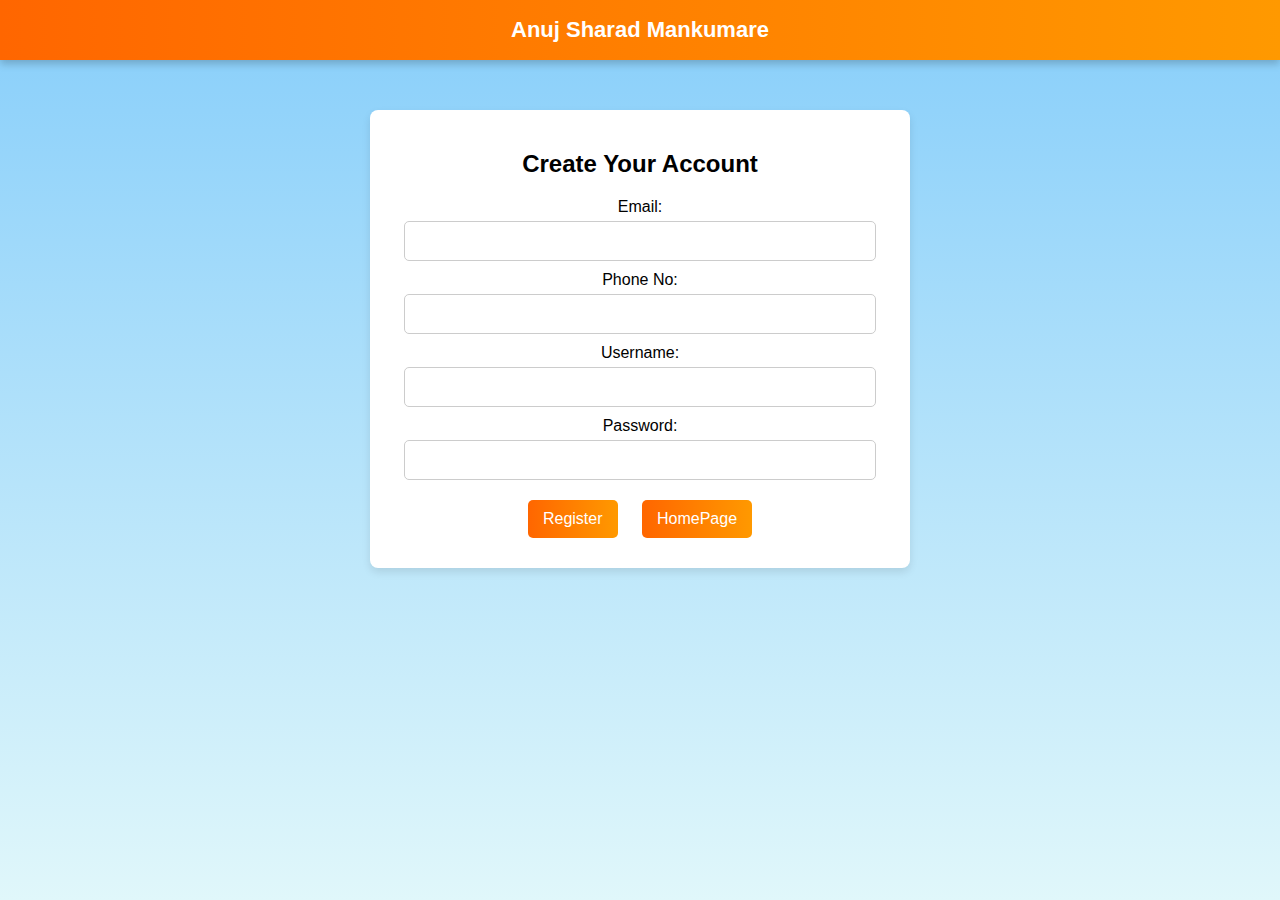
<file: WT_lab3/registrationPg.html>
<!DOCTYPE html>
<html>
<head>
    <title>Registration Page</title>
    <link rel="stylesheet" href="HomeStyle.css">
</head>
<body>
    <div class="header">Anuj Sharad Mankumare</div>

    <div class="container">
        <h2>Create Your Account</h2>
        <form onsubmit="return false;">
            <label for="email">Email:</label>
            <input type="email" id="email" oninput="validEmail()" required>
            <br/>
            <div id="emailError" class="error"></div>

            <label for="phone">Phone No:</label>
            <input type="tel" id="phone" oninput="validPhone()" required>
            <br/>
            <div id="phoneError" class="error"></div>

            <label for="username">Username:</label>
            <input type="text" id="username" oninput="validUsername()" required>
            <br/>
            <div id="usernameError" class="error"></div>

            <label for="password">Password:</label>
            <input type="password" id="password" oninput="validPassword()" required>
            <br/>
            <div id="passwordError" class="error"></div>
        </form>

        <button onclick="register()">Register</button>
        <button onclick="location.href='homepage.html'">HomePage</button>
    </div>

    <script>
        function register() {
            if (validEmail() && validPhone() && validUsername() && validPassword()) {
                alert("Registration Successful!");
            } else {
                alert("Please correct the errors before submitting.");
            }
        }

        function validEmail() {
            const regex = /^[a-zA-Z0-9._%+-]+@[a-zA-Z0-9.-]+\.[a-zA-Z]{2,}$/;
            let email = document.getElementById("email").value;
            if (regex.test(email)) {
                document.getElementById("emailError").innerHTML = "";
                return true;
            } else {
                document.getElementById("emailError").innerHTML = "Invalid Email!";
                return false;
            }
        }

        function validPhone() {
            const regex = /^[0-9]{10}$/; 
            let phone = document.getElementById("phone").value;
            if (regex.test(phone)) {
                document.getElementById("phoneError").innerHTML = "";
                return true;
            } else {
                document.getElementById("phoneError").innerHTML = "Invalid Phone Number! Must be 10 digits.";
                return false;
            }
        }

        function validUsername() {
            const regex = /^[a-zA-Z0-9-_@]{4,}$/; 
            let username = document.getElementById("username").value;
            if (regex.test(username)) {
                document.getElementById("usernameError").innerHTML = "";
                return true;
            } else {
                document.getElementById("usernameError").innerHTML = "Invalid Username! Minimum 4 characters.";
                return false;
            }
        }

        function validPassword() {
            let password = document.getElementById("password").value;
            if (password.length >= 6) {
                document.getElementById("passwordError").innerHTML = "";
                return true;
            } else {
                document.getElementById("passwordError").innerHTML = "Password must be at least 6 characters.";
                return false;
            }
        }
    </script>
</body>
</html>
</file>
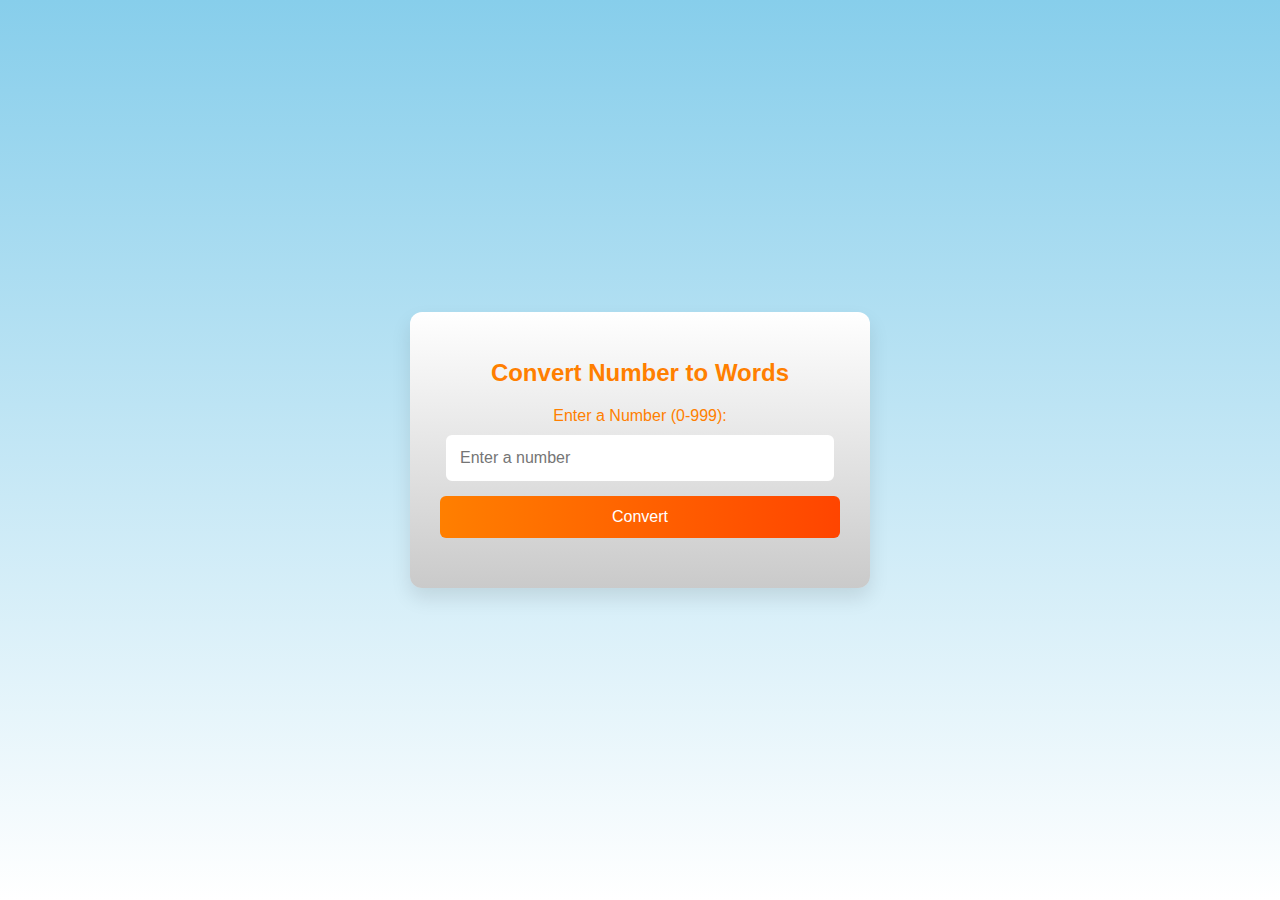
<file: WT_lab4/numberNames.html>
<!DOCTYPE html>
<html lang="en">
<head>
    <meta charset="UTF-8">
    <meta name="viewport" content="width=device-width, initial-scale=1.0">
    <title>Number to Words Converter</title>
    <link rel="stylesheet" href="numbers.css">
</head>
<body>
    <div class="container">
        <h1>Convert Number to Words</h1>
        
        <div class="form-group">
            <label for="number">Enter a Number (0-999):</label>
            <input type="number" id="number" oninput="validateNumber()" placeholder="Enter a number">
            <div id="inputError" class="error"></div>
        </div>
        
        <button onclick="convert()">Convert</button>
        
        <div id="output" class="output"></div>
    </div>

    <script>
        function validateNumber() {
            const regex = /^(0|[1-9][0-9]{0,2})$/; 
            let input = document.getElementById("number").value;
            
            if (regex.test(input)) {
                document.getElementById("inputError").innerHTML = "";
                return true;
            } else {
                document.getElementById("inputError").innerHTML = "Enter a valid number (0-999)";
                return false;
            }
        }

        const single_digit = ['', 'One', 'Two', 'Three', 'Four', 'Five', 'Six', 'Seven', 'Eight', 'Nine'];
        const double_digit = ['Ten', 'Eleven', 'Twelve', 'Thirteen', 'Fourteen', 'Fifteen', 'Sixteen', 'Seventeen', 'Eighteen', 'Nineteen'];
        const below_hundred = ['Twenty', 'Thirty', 'Forty', 'Fifty', 'Sixty', 'Seventy', 'Eighty', 'Ninety'];

        function convert() {
            if (!validateNumber()) return; 

            let num = parseInt(document.getElementById("number").value);
            let name = convertNumber(num);

            document.getElementById("output").innerHTML = name;
        }

        function convertNumber(num) {
            if (num === 0) return "Zero";
            if (num < 10) return single_digit[num];
            if (num < 20) return double_digit[num - 10];
            if (num < 100) return below_hundred[Math.floor(num / 10) - 2] + (num % 10 !== 0 ? " " + single_digit[num % 10] : "");
            
            let hundreds = single_digit[Math.floor(num / 100)] + " Hundred";
            let remainder = num % 100;
            return remainder ? hundreds + " " + convertNumber(remainder) : hundreds;
        }
    </script>
</body>
</html>
</file>
<file: Experimental/goodCV.css>
.body {
    background-color:white;
}

.banner {
    height: 50vh;
    width: 100vw;
    background-color: gray;
    align-self: center;
}

.heroPic{
    height: 400px;
    width: 400px;
    border-radius: 100%;
}

.bannerTable{
    height: 50vh;
    width: 100vw;
    text-align: center;
    border: 1px solid black;
}
</file>
<file: WT_lab2/index2.css>
.body {
	background-color:#0c0c0c;
    padding:30px;
    font-family: Arial;
    background-image: url("../assets/background.jpg");
    backdrop-filter: blur(5px);
    background-repeat: no-repeat;
    background-size: cover;
    border-radius: 10px;
}

.name {
	font-family: arial;
	color: #f2613f; ;
	text-align: center;
}

.fulldiv {
	width: 100%;
	height:300px;

}

.pfp {
	width:200px;
	height:270px;
    border-radius:30px;
    
}

.nametable {	
		width: 100%;
		height: 40px;
}

.main_heading {
    font-weight: bold;
    color: #f2613f; ;
    text-align: center;
}

.sub_heading{
    color: #f2613f;
}
</file>
<file: WT_lab3/HomeStyle.css>
body {
    font-family: Arial, sans-serif;
    background: linear-gradient(to bottom, #87CEFA, #E0F7FA);
    background-attachment: fixed;
    background-repeat: no-repeat;
    background-size: cover;
    min-height: 100vh;
    margin: 0;
    padding: 0;
    text-align: center;
    display: flex;
    flex-direction: column;
    justify-content: center;
}


.header {
    height: 60px;
    width: 100%;
    background: linear-gradient(to right, #FF6600, #FF9900);
    color: white;
    display: flex;
    align-items: center;
    justify-content: center;
    font-size: 22px;
    font-weight: bold;
    box-shadow: 0px 4px 8px rgba(0, 0, 0, 0.2);
}

.container {
    width: 100%;
    max-width: 500px;
    margin: auto;
    padding: 20px;
    background: white;
    box-shadow: 0px 4px 8px rgba(0, 0, 0, 0.1);
    border-radius: 8px;
    margin-top: 50px;
    position: relative;
    z-index: 1;
}

button {
    background: linear-gradient(to right, #FF6600, #FF9900);
    color: white;
    border: none;
    padding: 10px 15px;
    margin: 10px;
    font-size: 16px;
    cursor: pointer;
    border-radius: 5px;
    transition: 0.3s ease-in-out;
}

button:hover {
    background: linear-gradient(to right, #E65C00, #E68400);
}

input {
    width: 90%;
    padding: 10px;
    margin: 5px 0;
    border: 1px solid #ccc;
    border-radius: 5px;
    font-size: 16px;
    background: white;
    color: black;
    pointer-events: auto; 
    position: relative; 
}

input:focus {
    border-color: #FF6600;
    outline: none;
}

.error {
    color: red;
    font-size: 12px;
    margin-top: 5px;
}

/* Responsive */
@media (max-width: 600px) {
    .container {
        width: 95%;
    }
}
</file>
<file: WT_lab4/numbers.css>
body {
    font-family: 'Arial', sans-serif;
    background: linear-gradient(to bottom, #87CEEB, #ffffff);
    margin: 0;
    padding: 0;
    display: flex;
    justify-content: center;
    align-items: center;
    height: 100vh;
    box-sizing: border-box;
}

.container {
    background: linear-gradient(to top, #cacaca, #ffffff);
    padding: 30px;
    border-radius: 12px;
    box-shadow: 0 10px 20px rgba(0, 0, 0, 0.1);
    width: 100%;
    max-width: 400px;
    text-align: center; 
}

h1 {
    color: #ff7f00; 
    font-size: 24px;
    margin-bottom: 20px;
    font-weight: 600;
}

.form-group {
    margin-bottom: 15px;
}

label {
    font-size: 16px;
    color: #ff7f00; 
}

input {
    width: 90%;
    padding: 12px;
    border: 2px solid #ffffff; 
    border-radius: 6px;
    font-size: 16px;
    margin-top: 10px;
    outline: none;
    transition: border 0.3s;
    background: white;
    color: black;
}

input:focus {
    border-color: #ff7f00; 
}

.error {
    color: red;
    font-size: 14px;
    margin-top: 5px;
}

button {
    width: 100%;
    padding: 12px;
    background: linear-gradient(to right, #ff7f00, #ff4500);
    border: none;
    color: white;
    font-size: 16px;
    border-radius: 6px;
    cursor: pointer;
    transition: background-color 0.3s;
}

button:hover {
    background: linear-gradient(to right, #ff4500, #cc3700); 
}

.output {
    margin-top: 20px;
    font-size: 18px;
    font-weight: 600;
    color: #ff4500;
}
</file>
